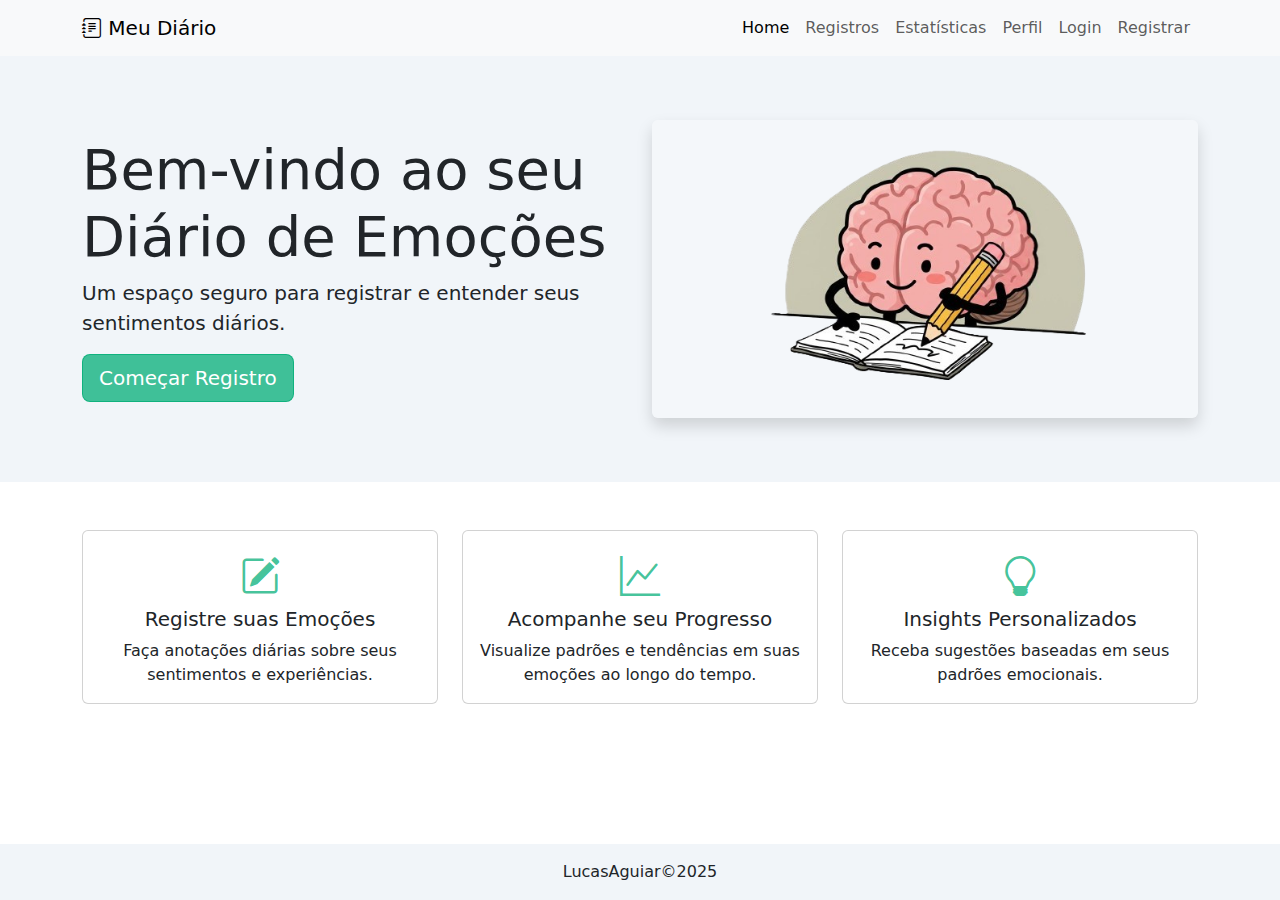
<file: frontend/index.html>
<!DOCTYPE html>
<html lang="pt-br">
<head>
    <meta charset="UTF-8">
    <meta name="viewport" content="width=device-width, initial-scale=1.0">
    <title>Diário de Emoções</title>
    <link href="https://cdn.jsdelivr.net/npm/bootstrap@5.3.0/dist/css/bootstrap.min.css" rel="stylesheet">
    <link rel="stylesheet" href="https://cdn.jsdelivr.net/npm/bootstrap-icons@1.10.5/font/bootstrap-icons.css">
    <link rel="stylesheet" href="./style/index.css">
</head>
<body>
    <!-- Navbar -->
    <nav class="navbar navbar-expand-lg navbar-light bg-light">
        <div class="container">
            <a class="navbar-brand" href="#"><i class="bi bi-journal-text"></i> Meu Diário</a>
            <button class="navbar-toggler" type="button" data-bs-toggle="collapse" data-bs-target="#navbarNav">
                <span class="navbar-toggler-icon"></span>
            </button>
            <div class="collapse navbar-collapse" id="navbarNav">               
                <ul class="navbar-nav ms-auto">
                    <li class="nav-item">
                        <a class="nav-link active" href="#">Home</a>
                    </li>
                    <li class="nav-item">
                        <a class="nav-link" href="#">Registros</a>
                    </li>
                    <li class="nav-item">
                        <a class="nav-link" href="#">Estatísticas</a>
                    </li>
                    <li class="nav-item">
                        <a class="nav-link" href="#">Perfil</a>
                    </li>
                    <li class="nav-item">
                        <a class="nav-link" href="./screen/login.html">Login</a>
                    </li>
                    <li class="nav-item">
                        <a class="nav-link" href="./screen/register.html">Registrar</a>
                    </li>
                </ul>
            </div>
        </div>
    </nav>

    <!-- Hero Section -->
    <section class="hero-section">
        <div class="container">
            <div class="row align-items-center">
                <div class="col-md-6">
                    <h1 class="display-4">Bem-vindo ao seu Diário de Emoções</h1>
                    <p class="lead">Um espaço seguro para registrar e entender seus sentimentos diários.</p>
                    <a href="#" class="btn btn-primary btn-lg">Começar Registro</a>
                </div>
                <div class="col-md-6 text-center">
                    <img src="./images/brain-image.png" alt="Ilustração" class="img-fluid rounded shadow">
                </div>
            </div>
        </div>
    </section>

    <!-- Features Section -->
    <section class="py-5">
        <div class="container">
            <div class="row g-4">
                <div class="col-md-4">
                    <div class="card h-100">
                        <div class="card-body text-center">
                            <i class="bi bi-pencil-square fs-1 text-primary mb-3"></i>
                            <h5 class="card-title">Registre suas Emoções</h5>
                            <p class="card-text">Faça anotações diárias sobre seus sentimentos e experiências.</p>
                        </div>
                    </div>
                </div>
                <div class="col-md-4">
                    <div class="card h-100">
                        <div class="card-body text-center">
                            <i class="bi bi-graph-up fs-1 text-primary mb-3"></i>
                            <h5 class="card-title">Acompanhe seu Progresso</h5>
                            <p class="card-text">Visualize padrões e tendências em suas emoções ao longo do tempo.</p>
                        </div>
                    </div>
                </div>
                <div class="col-md-4">
                    <div class="card h-100">
                        <div class="card-body text-center">
                            <i class="bi bi-lightbulb fs-1 text-primary mb-3"></i>
                            <h5 class="card-title">Insights Personalizados</h5>
                            <p class="card-text">Receba sugestões baseadas em seus padrões emocionais.</p>
                        </div>
                    </div>
                </div>
            </div>
        </div>
    </section>

    <!-- Footer -->
    <footer class="footer">
        <div class="container">
            <div class="row">
                <div class="text-center">
                    <p class="mb-0">LucasAguiar&copy;2025</p>
                </div>
            </div>
        </div>
    </footer>

    <script src="https://cdn.jsdelivr.net/npm/bootstrap@5.3.0/dist/js/bootstrap.bundle.min.js"></script>
</body>
</html>
</file>
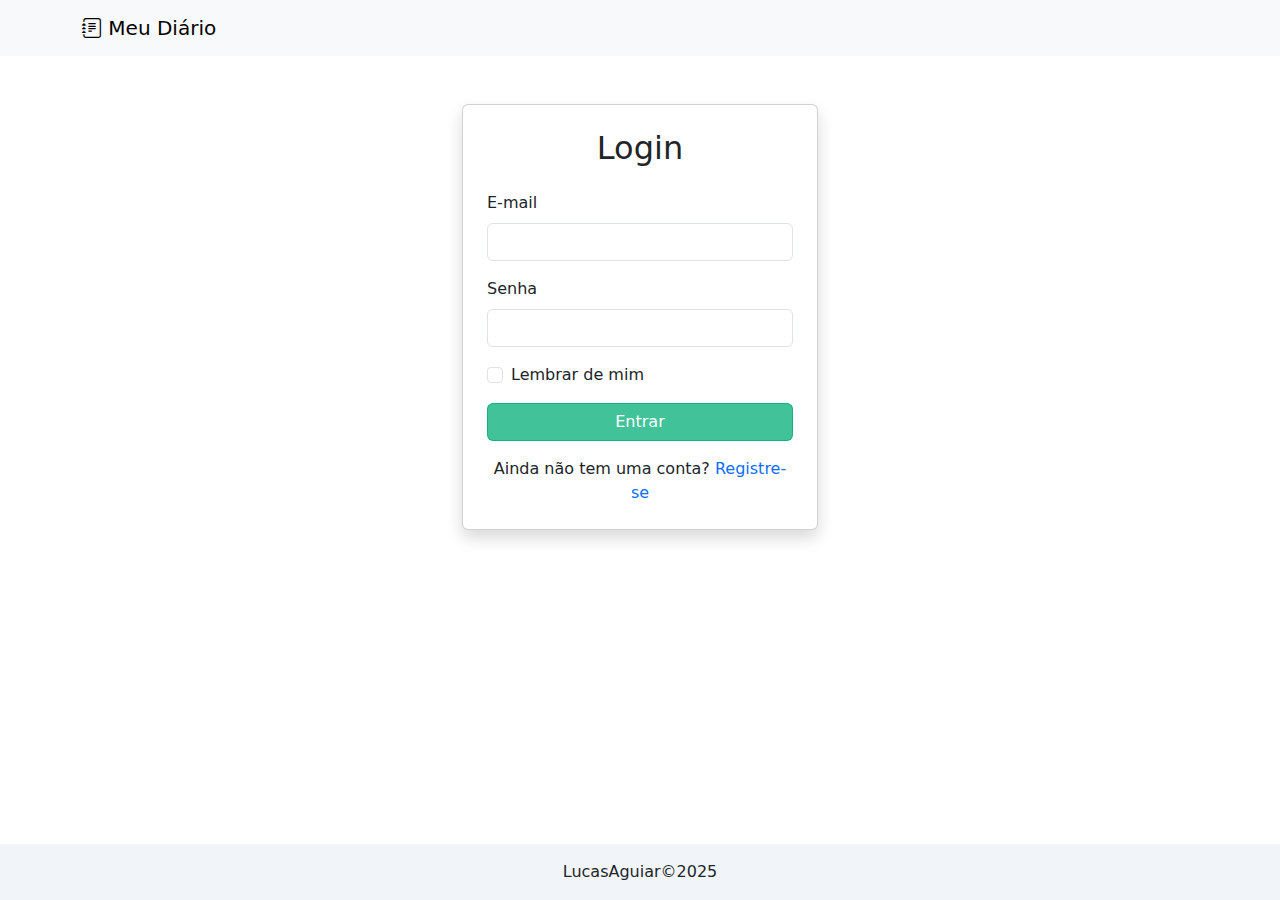
<file: frontend/screen/login.html>
<!DOCTYPE html>
<html lang="pt-br">
<head>
    <meta charset="UTF-8">
    <meta name="viewport" content="width=device-width, initial-scale=1.0">
    <title>Login - Diário de Emoções</title>
    <link href="https://cdn.jsdelivr.net/npm/bootstrap@5.3.0/dist/css/bootstrap.min.css" rel="stylesheet">
    <link rel="stylesheet" href="https://cdn.jsdelivr.net/npm/bootstrap-icons@1.10.5/font/bootstrap-icons.css">
    <link rel="stylesheet" href="../style/index.css">
</head>
<body>
    <!-- Navbar -->
    <nav class="navbar navbar-expand-lg navbar-light bg-light">
        <div class="container">
            <a class="navbar-brand" href="../index.html"><i class="bi bi-journal-text"></i> Meu Diário</a>
        </div>
    </nav>

    <!-- Login Section -->
    <section class="py-5">
        <div class="container">
            <div class="row justify-content-center">
                <div class="col-md-6 col-lg-4">
                    <div class="card shadow">
                        <div class="card-body p-4">
                            <h2 class="text-center mb-4">Login</h2>
                            <form>
                                <div class="mb-3">
                                    <label for="email" class="form-label">E-mail</label>
                                    <input type="email" class="form-control" id="email" required>
                                </div>
                                <div class="mb-3">
                                    <label for="password" class="form-label">Senha</label>
                                    <input type="password" class="form-control" id="password" required>
                                </div>
                                <div class="mb-3 form-check">
                                    <input type="checkbox" class="form-check-input" id="remember">
                                    <label class="form-check-label" for="remember">Lembrar de mim</label>
                                </div>
                                <button type="submit" class="btn btn-primary w-100">Entrar</button>
                            </form>
                            <div class="text-center mt-3">
                                <p class="mb-0">Ainda não tem uma conta? <a href="register.html" class="text-decoration-none">Registre-se</a></p>
                            </div>
                        </div>
                    </div>
                </div>
            </div>
        </div>
    </section>

    <!-- Footer -->
    <footer class="footer">
        <div class="container">
            <div class="row">
                <div class="text-center">
                    <p class="mb-0">LucasAguiar&copy;2025</p>
                </div>
            </div>
        </div>
    </footer>

    <script src="https://cdn.jsdelivr.net/npm/bootstrap@5.3.0/dist/js/bootstrap.bundle.min.js"></script>
</body>
</html>
</file>
<file: frontend/style/index.css>
:root {
    --primary-clr: #00ad76bd;
    --background-primary: #f1f5f9;
}

* {
    margin: 0;
    padding: 0;
    box-sizing: border-box;
}

body {
    min-height: 100vh;
    display: flex;
    flex-direction: column;
}

.hero-section {
    background-color: var(--background-primary);
    padding: 4rem 0;
}

.navbar-nav .text-primary, .btn-outline-primary {
    color: var(--primary-clr) !important;
    border-color: var(--primary-clr);
    transition: 0.5s;
}
.btn-outline-primary:hover {
    background-color: #8dffdb91;
    border-color: var(--primary-clr);
}
.row .btn-primary {
    background-color: var(--primary-clr);
    border-color: var(--primary-clr);
}
.card-body i {
    color: var(--primary-clr) !important;
}

.footer {
    margin-top: auto;
    background-color: var(--background-primary);
    padding: 1rem 0;
}
</file>
